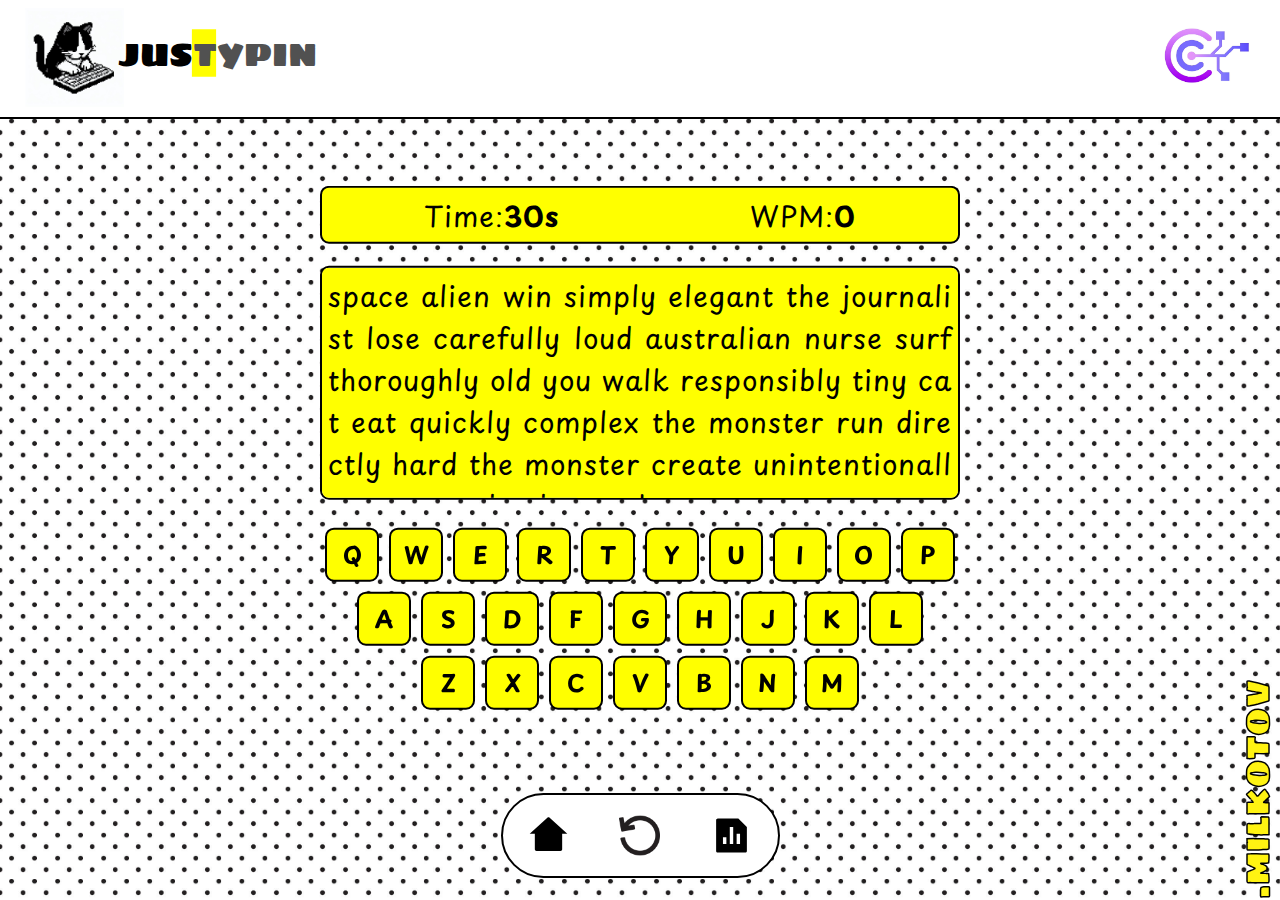
<file: index.html>
<!DOCTYPE html>
<html lang="en">
<head>
    <meta charset="UTF-8">
    <meta name="viewport" content="width=device-width, initial-scale=1.0">
    <link rel="stylesheet" href="SwifZ.css">
    <title>JusTypin</title>
    <link rel="shortcut icon" href="imagesforswiftz\nobgg.png"/>
</head>
<body>
    <div class="header"> 
          <div class="logo">
            <img class="logo_1" src="imagesforswiftz\96196285-169d-4659-abe1-8da158984ace.jpg" alt="logo_1"> 
          <img class="logo_2" src="imagesforswiftz\Untitled.svg" alt="logo-2">
          </div>
          <div class="RCV">
            <a class="rcv" href="https://www.facebook.com/profile.php?id=61551385760633" target="_blank"><img class="logo_3" src="imagesforswiftz\af28e440-3491-4539-98da-136e7de996ea.jpg" alt="rcv"></a>
          </div>
    </div>


<div class="sir"><!-- wrapper -->
  
    <div class="main"><!-- content box -->
      
      <div class="info"><!--content-->
        <div  style="cursor: pointer;" onclick="change()" class="time">
          <p>Time:</p>
          <span><b id="time">30s</b></span>
        </div>
        <div class="wpm">
          <p>WPM:</p>
          <span><b>0</b></span>
        </div>
       </div>
       
      <input class="input" id="input" type="text">
      
          <div class="window" id="window"><!-- typing test -->
            
            <p class="brownmundae" id="brownmundae"></p>
          </div>


            <div class="board">


      <div class="caps">
        <div class="keys">Q</div>
        <div class="keys">W</div>
        <div class="keys">E</div>
        <div class="keys">R</div>
        <div class="keys">T</div>
        <div class="keys">Y</div>
        <div class="keys">U</div>
        <div class="keys">I</div>
        <div class="keys">O</div>
        <div class="keys">P</div>
      </div>


      <div class="caps">
        <div class="keys">A</div>
        <div class="keys">S</div>
        <div class="keys">D</div>
        <div class="keys">F</div>
        <div class="keys">G</div>
        <div class="keys">H</div>
        <div class="keys">J</div>
        <div class="keys">K</div>
        <div class="keys">L</div>
      </div>


      <div class="caps">
        <div class="keys">Z</div>
        <div class="keys">X</div>
        <div class="keys">C</div>
        <div class="keys">V</div>
        <div class="keys">B</div>
        <div class="keys">N</div>
        <div class="keys">M</div>
      </div>


      </div>


    </div> 


  </div>
  

    <div class="navbar">
          <div class="nav">
            <img onclick='refreshpage()' class="botton" src="imagesforswiftz\home botton.svg" alt="home">
            <img id='return' onclick="refresh()" onclick="refresh()" class="botton" src="imagesforswiftz\undo-arrow.png" alt="return">
            <img onclick='popupopen()' class="botton"  src="imagesforswiftz\eroor.svg" alt="error">
          </div>
     </div>


     <div class="tagmain">
      <img class="tag" src="imagesforswiftz\tag.svg" alt="tag">
     </div>

    <div class="popup" id="popup">
       <div class="title">
        <h1>Your Performance</h1>
       </div>


       <div class="content">

        <div class="mistake">
          <p>Mistake: </p>
          <span><b>0</b></span>
        </div>

        <div style="cursor: pointer;" onclick="change()" class="t">
          <p>Time: </p> <span><b id="tyme">30s</b></span>
        </div>

        <div class="wpm">
          <p>WPM:</p>
          <span><b>0</b></span>
        </div>

        <div class="cpm">
         <p>CPM: </p>
         <span><b>0</b></span>
        </div>
        
       </div>
        

       <div class="below">
        
        <div class="bilow">
          <img class="tab" loading="lazy" id="tab" src="imagesforswiftz\tab-key.png" alt="tab">
          <p> You can use key TAB to refresh the typing test</p>
        </div>
        
       </div>

    </div>


     <script src="paragraph.js"></script>
     <script src="keyboard.js"></script>
     <script src="refresh.js"></script>
     <script src="popup.js"></script>
     <script src="typing-test.js"></script>
</body>
</html>
</file>
<file: SwifZ.css>
@import url('https://fonts.googleapis.com/css2?family=Playpen+Sans:wght@400;500;600&display=swap');

*{
    margin: 0px;
    padding: 0px;
    font-family: 'Playpen Sans', cursive;
    box-sizing:border-box;
    text-decoration: none;
}

body{
    background-image: url("imagesforswiftz/dotted.jpg");
    background-size:cover;
    background-repeat:no-repeat;
    background-color:white;
    height: 100vh;
    background-position: center;
}


/* header */


.header{
    background-color: white;
    display: flex;
    justify-content: space-between;
    align-items: center;
    padding: 10px 2%;
    min-width:300px;
    position: fixed;
    top: 0;
    right: 0;
    left: 0;
    z-index: 99;
    margin-left:-3px;margin-top:-3px;margin-right:-3px;
    border:solid;
    border-width:0.3vh;
    height: 13.5%;
    min-height: 86px;
}

.logo{
    display: flex;
    vertical-align: center;
}

.logo_1{
    height: 11vh;
    min-height: 56px;
   aspect-ratio: 1;
}

.logo_2{
    height: 10vh;
    min-height: 56px;
    padding-top: 15px;
    padding-bottom: 15px;
    margin-left: -7px;
}

.rcv{
    display: flex;
    vertical-align: center;
}

.logo_3{
    min-height: 56px;
    height: 11vh;
    aspect-ratio: 1;
    cursor: pointer;
 }


/* navigation bar */


.navbar{
    position:fixed;
    display: flex;
    justify-content: center;
    align-items: center;
    bottom: 0;
    left: 0;
    right: 0;
    z-index: 98;
    height:14.4vh;
    max-height: 250px;
}

.nav{
    background-color: white;
    display: flex;
    justify-content: space-around;
    border: solid;
    border-radius: 200px;
    width: 31vh;
    min-width: 150px;
    margin: 20px;
    border-width: 0.3vh;
}

.botton{
   padding: 20px;
   height: 9vh;
   max-height: 100px;
   min-height: 70px;
   aspect-ratio: 1;
}


/* BODY */
.sir{
    display: flex;
    position: fixed;
    top: 0;
    bottom: 0;
    left: 0;
    right: 0;
}
 
.main{
    display: flex;
    flex-direction: column;
    align-items: center;
    width: 50%;
    min-width: 300px;
    position: fixed;
    top: 50%;
    left: 50%;
    transform: translate(-50%,-50%);
}

.botton{
    cursor: pointer;
}
/*test*/

/* info */
.info{
    display: flex;
    align-items: center;
    justify-content: space-around;
    font-size: 3.1vh;
    text-align: justify;
    letter-spacing: 1px;
    word-break: normal;
    padding: 6px;
    height: 4%;
    background-color: yellow;
    border: solid;
    border-width: 0.3vh;
    border-radius: 1vh;
    width: 100%;
    min-width: 310px;
    margin-bottom: 1%;
    margin-bottom: 3.5%;
}



.info div{
    display: flex;
}



/*keyboard*/

.board{
    display: flex;
    flex-direction: column;
    justify-content: space-around;
    align-items: center;
    width: 100%;
    min-width: 310px;
}

.caps{
    display: flex;
    width: 100%;
    min-width: 310px;
    flex-direction: row;
    justify-content: center;
}

.keys{
    margin:5px;
    border:solid;
    border-color: black;
    border-width: 0.3vh;
    border-radius: 1vh;
    width:8.43%;
    min-width: 26.13px;
    aspect-ratio: 1;
    background-color: yellow;
    font-size: 2.6vh;
    font-weight: bold;
    display: flex;
    justify-content: center;
    align-items: center;
    cursor: pointer;
    transition: .2s;
}

.keys.active {
    background-color: red;
    color: #fff;
}

.keys.remove {
    animation: keys_animation 0.5s forwards ;
}

@keyframes keys_animation {
    0% {
        background-color: red;
        color: #fff;
    }
    100% {
        background-color: yellow;
        color: #000;
    }
}

/* tag */

.tag{
    position: fixed;
    bottom: 0;
    right: 0;
    z-index: -100;
    height: 25%;
}

/*paragraph*/


.window{
    margin-bottom: 3.5%;
    display: flex;
    background-color: yellow;
    height: 26vh;
    min-height: 210px;
    width: 100%;
    min-width: 310px;
    border-radius: 1vh;
    border: solid;
    border-color: black;
    border-width: 0.3vh;
    overflow-y: auto;
    scroll-behavior: smooth;
}

::selection{
    color: red;
}

.window p{
    font-size: 3.1vh;
    text-align: justify;
    letter-spacing: 1px;
    word-break: break-all;
    padding: 6px;
    scroll-behavior:smooth;
}

.window p span{
    position: relative;
    z-index: 999;
}

.window p span.correct{
    color: green;
    z-index: 999;
}

.window p span.incorrect{
    color: red;
    border-radius: 4px;
    z-index: 999;
}

.window p span.active::before{
    position: absolute;
    content:"";
    height: 100%;
    width: 2px;
    bottom: 0;
    left: 0;
    opacity: 0;
    border-radius: 5px;
    background-color: black;
    animation: blink 1s ease-in-out infinite;
    z-index: 999;
}

@keyframes blink{
    50%{
        opacity: 1;
    }
}



::-webkit-scrollbar {
    width: 0;
}

.main .input{
position: absolute;
width: 100%;
overflow-y: auto;
width: 100%;
min-width: 310px;
font-size: 25px;
letter-spacing: 1px;
word-break: break-all;
opacity: 0;
z-index: -999;
}



/* popup */
.popup{
    width: 50%;
    min-width: 310px;
    height: 70%;
    border: solid;
    border-radius: 20px;
    border-width: 0.4vh;
    border-color: black;
    background-size:cover;
    background-repeat:no-repeat;
    background-color:yellow;
    background-position: center;
    position: absolute;
    top: -50%;
    left: 50%;
    transform: translate(-50%,-50%);
    text-align: center;
    visibility: hidden;
    color: rgb(0, 0, 0);
    display: flex;
    flex-direction: column;
    transition: 1s;
}

  .open-popup{
    visibility: visible;
    top: 50%;
  }

  .below{
    display: flex;
    position: fixed;
    bottom: 0;
    left: 0;
    right: 0;
    padding: 20px;
    align-items: center;
    justify-content: space-around;
  }
  
  .tab{
     width: 3vw;
     min-width: 30px;
  }

  .bilow p{
    font-size: 2vh;
          margin-left: 10px;
    font-weight: bold;
  }

  .bilow{
    display: flex;
    align-items: center;
  }

  .title h1{
    font-size: 4vh;
    padding: 20px;
  }


  .content{
    display: flex;
    flex-direction: column;
    position: fixed;
    top: 50%;
    left: 50%;
    transform: translate(-50%,-50%);
  }

  .content div{
    background-color: red;
    display: flex;
    width: 100%;
    color: rgb(255, 255, 255);
    font-size: 4vh;
    margin: 10px;
    border: solid;
    border-color: black;
    border-width: 3px;
    border-radius: 1vh;
    text-align: center;
    justify-content: space-around;
  }
</file>
